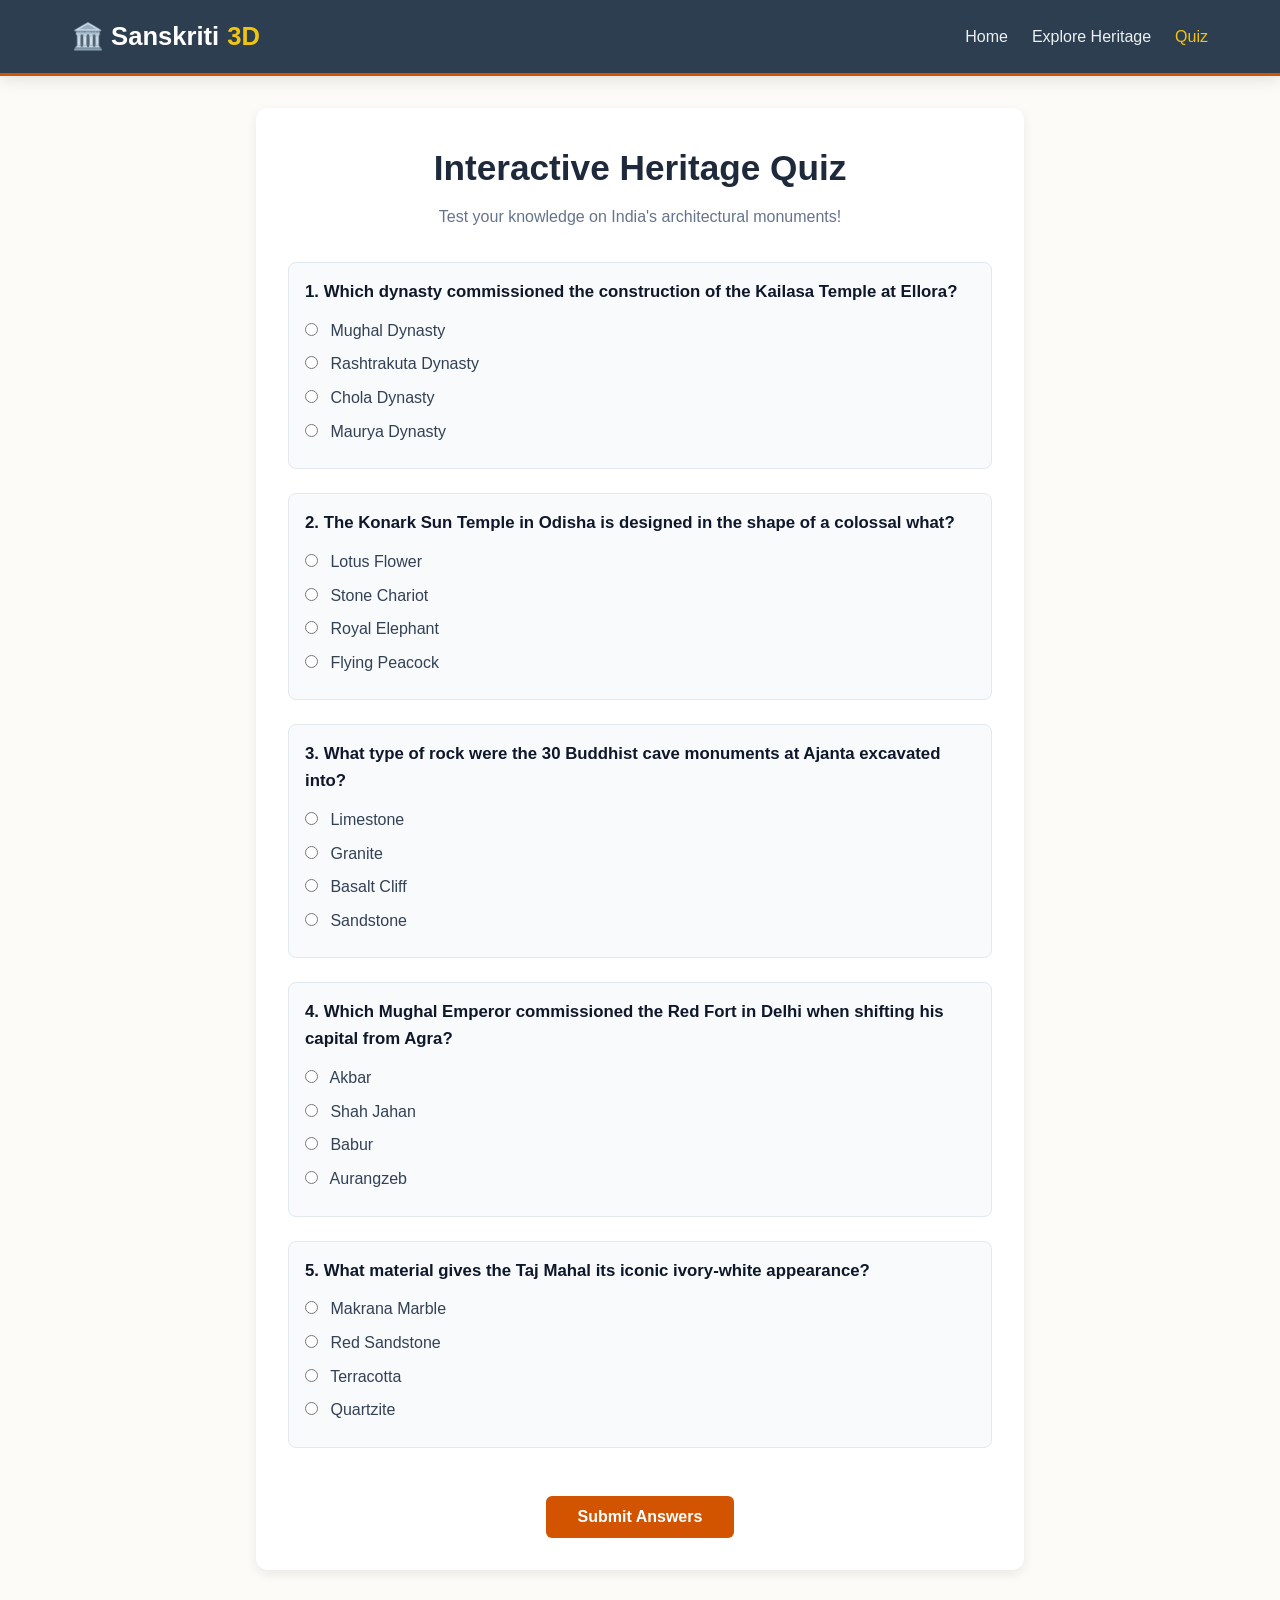
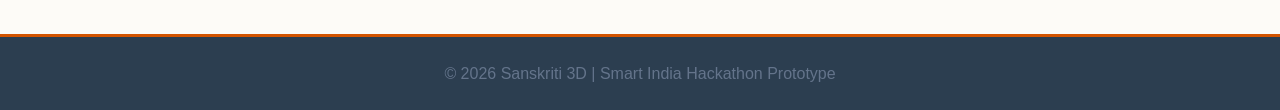
<file: quiz.html>
<!DOCTYPE html>
<html lang="en">
<head>
  <meta charset="UTF-8">
  <meta name="viewport" content="width=device-width, initial-scale=1.0">
  <title>Heritage Quiz - Sanskriti 3D</title>
  <link rel="stylesheet" href="css/style.css">
</head>
<body>
  <header>
    <nav class="navbar">
      <a href="index.html" class="logo">🏛️ Sanskriti <span>3D</span></a>
      <ul class="nav-links">
        <li><a href="index.html">Home</a></li>
        <li><a href="heritage.html">Explore Heritage</a></li>
        <li><a href="quiz.html" class="active">Quiz</a></li>
      </ul>
    </nav>
  </header>

  <main class="container" style="padding: 2rem 1rem; max-width: 800px; margin: 0 auto;">
    <div style="background: #ffffff; padding: 2rem; border-radius: 12px; box-shadow: 0 4px 12px rgba(0,0,0,0.08); text-align: center;">
      <h1 style="font-size: 2.2rem; color: #1e293b; margin-bottom: 0.5rem;">Interactive Heritage Quiz</h1>
      <p style="color: #64748b; margin-bottom: 2rem;">Test your knowledge on India's architectural monuments!</p>

      <form id="quiz-form">
        <!-- Questions will be dynamically loaded here by quiz.js -->
        <div id="quiz-container" style="text-align: left;"></div>

        <button type="submit" class="btn btn-primary" style="margin-top: 1.5rem; padding: 0.75rem 2rem; font-size: 1rem; cursor: pointer;">
          Submit Answers
        </button>
      </form>

      <!-- Score Display Container -->
      <div id="quiz-result" style="margin-top: 1.5rem; display: none; padding: 1rem; border-radius: 8px; font-weight: bold; font-size: 1.2rem;"></div>
    </div>
  </main>

  <footer style="text-align: center; padding: 1.5rem; margin-top: 2rem; color: #64748b;">
    <p>© 2026 Sanskriti 3D | Smart India Hackathon Prototype</p>
  </footer>

  <script src="js/quiz.js"></script>
</body>
</html>
</file>
<file: css/style.css>
:root {
  --primary-color: #d35400; /* Deep Terracotta / Saffron tint */
  --primary-hover: #e67e22;
  --secondary-color: #2c3e50; /* Deep Slate Blue */
  --accent-color: #f1c40f; /* Heritage Gold */
  --bg-color: #fdfbf7; /* Warm Parchment Tone */
  --card-bg: #ffffff;
  --text-color: #2c3e50;
  --text-muted: #7f8c8d;
  --border-color: #e2d7c7;
  --shadow-sm: 0 2px 8px rgba(0,0,0,0.06);
  --shadow-md: 0 4px 16px rgba(0,0,0,0.1);
  --shadow-lg: 0 8px 24px rgba(0,0,0,0.15);
  --font-family: 'Segoe UI', Tahoma, Geneva, Verdana, sans-serif;
  --radius: 12px;
}

* {
  box-sizing: border-box;
  margin: 0;
  padding: 0;
}

body {
  font-family: var(--font-family);
  background-color: var(--bg-color);
  color: var(--text-color);
  line-height: 1.6;
  display: flex;
  flex-direction: column;
  min-height: 100vh;
}

/* Header & Navbar */
header {
  background: var(--secondary-color);
  color: #fff;
  position: sticky;
  top: 0;
  z-index: 1000;
  box-shadow: var(--shadow-md);
  border-bottom: 3px solid var(--primary-color);
}

.navbar {
  max-width: 1200px;
  margin: 0 auto;
  padding: 1rem 2rem;
  display: flex;
  justify-content: space-between;
  align-items: center;
}

.logo {
  font-size: 1.6rem;
  font-weight: 700;
  color: #fff;
  text-decoration: none;
  display: flex;
  align-items: center;
  gap: 0.5rem;
}

.logo span {
  color: var(--accent-color);
}

.nav-links {
  display: flex;
  list-style: none;
  gap: 1.5rem;
}

.nav-links a {
  color: #ecf0f1;
  text-decoration: none;
  font-weight: 500;
  transition: color 0.2s ease;
}

.nav-links a:hover, .nav-links a.active {
  color: var(--accent-color);
}

/* Main Container */
main {
  flex: 1;
  max-width: 1200px;
  width: 100%;
  margin: 0 auto;
  padding: 2rem;
}

/* Hero Section */
.hero {
  text-align: center;
  padding: 4rem 1rem;
  background: linear-gradient(135deg, #2c3e50 0%, #34495e 100%);
  color: white;
  border-radius: var(--radius);
  margin-bottom: 2.5rem;
  box-shadow: var(--shadow-md);
  border: 1px solid rgba(255, 255, 255, 0.1);
}

.hero h1 {
  font-size: 2.8rem;
  margin-bottom: 1rem;
  color: var(--accent-color);
}

.hero p {
  font-size: 1.2rem;
  max-width: 700px;
  margin: 0 auto 2rem;
  color: #ecf0f1;
}

/* Buttons */
.btn {
  display: inline-block;
  padding: 0.75rem 1.5rem;
  font-size: 1rem;
  font-weight: 600;
  color: #fff;
  background-color: var(--primary-color);
  border: none;
  border-radius: 6px;
  cursor: pointer;
  text-decoration: none;
  transition: all 0.2s ease;
}

.btn:hover {
  background-color: var(--primary-hover);
  transform: translateY(-2px);
  box-shadow: var(--shadow-sm);
}

.btn-secondary {
  background-color: transparent;
  border: 2px solid var(--accent-color);
  color: var(--accent-color);
}

.btn-secondary:hover {
  background-color: var(--accent-color);
  color: var(--secondary-color);
}

/* Search and Filters */
.filter-section {
  display: flex;
  flex-wrap: wrap;
  gap: 1rem;
  justify-content: space-between;
  align-items: center;
  margin-bottom: 2rem;
  background: var(--card-bg);
  padding: 1.2rem;
  border-radius: var(--radius);
  box-shadow: var(--shadow-sm);
  border: 1px solid var(--border-color);
}

.search-box {
  flex: 1;
  min-width: 250px;
}

.search-box input {
  width: 100%;
  padding: 0.75rem 1rem;
  border: 1px solid var(--border-color);
  border-radius: 6px;
  font-size: 1rem;
  outline: none;
}

.search-box input:focus {
  border-color: var(--primary-color);
}

.category-buttons {
  display: flex;
  flex-wrap: wrap;
  gap: 0.5rem;
}

.cat-btn {
  padding: 0.5rem 1rem;
  background: #f0ebe1;
  border: 1px solid var(--border-color);
  border-radius: 20px;
  cursor: pointer;
  font-weight: 500;
  color: var(--secondary-color);
  transition: all 0.2s ease;
}

.cat-btn.active, .cat-btn:hover {
  background: var(--primary-color);
  color: white;
  border-color: var(--primary-color);
}

/* Grid Layout */
.heritage-grid {
  display: grid;
  grid-template-columns: repeat(auto-fill, minmax(300px, 1fr));
  gap: 2rem;
}

/* Heritage Cards */
.card {
  background: var(--card-bg);
  border-radius: var(--radius);
  overflow: hidden;
  box-shadow: var(--shadow-sm);
  border: 1px solid var(--border-color);
  transition: transform 0.2s ease, box-shadow 0.2s ease;
  display: flex;
  flex-direction: column;
}

.card:hover {
  transform: translateY(-5px);
  box-shadow: var(--shadow-lg);
}

.card-img-wrapper {
  position: relative;
  width: 100%;
  height: 200px;
  background-color: #e0d8cb;
  overflow: hidden;
}

.card-img {
  width: 100%;
  height: 100%;
  object-fit: cover;
}

.card-badge {
  position: absolute;
  top: 10px;
  right: 10px;
  background: rgba(44, 62, 80, 0.85);
  color: var(--accent-color);
  padding: 0.25rem 0.75rem;
  font-size: 0.8rem;
  font-weight: 600;
  border-radius: 12px;
  backdrop-filter: blur(4px);
}

.card-content {
  padding: 1.5rem;
  display: flex;
  flex-direction: column;
  flex: 1;
}

.card-title {
  font-size: 1.3rem;
  color: var(--secondary-color);
  margin-bottom: 0.25rem;
}

.card-location {
  font-size: 0.85rem;
  color: var(--primary-color);
  font-weight: 600;
  margin-bottom: 0.75rem;
}

.card-desc {
  font-size: 0.95rem;
  color: var(--text-color);
  margin-bottom: 1.5rem;
  flex: 1;
}

/* 3D Explorer Layout (Side-by-Side) */
.explorer-container {
  display: grid;
  grid-template-columns: 1fr 1fr;
  gap: 2rem;
  align-items: start;
}

/* Viewer Container */
.viewer-card {
  background: var(--card-bg);
  border-radius: var(--radius);
  border: 1px solid var(--border-color);
  overflow: hidden;
  box-shadow: var(--shadow-md);
  position: sticky;
  top: 90px;
}

.canvas-container {
  width: 100%;
  height: 450px;
  position: relative;
  background: #11111d;
}

canvas {
  width: 100% !important;
  height: 100% !important;
  display: block;
}

.viewer-controls {
  padding: 1rem;
  background: #1e1e2f;
  display: flex;
  justify-content: center;
  gap: 0.75rem;
  border-top: 1px solid #333;
}

.ctrl-btn {
  background: #2c2c44;
  color: #fff;
  border: 1px solid #444;
  padding: 0.5rem 1rem;
  border-radius: 6px;
  cursor: pointer;
  font-size: 0.9rem;
  display: flex;
  align-items: center;
  gap: 0.4rem;
  transition: background 0.2s;
}

.ctrl-btn:hover {
  background: var(--primary-color);
}

.placeholder-notice {
  position: absolute;
  top: 10px;
  left: 10px;
  background: rgba(0,0,0,0.7);
  color: #fff;
  padding: 0.4rem 0.8rem;
  font-size: 0.75rem;
  border-radius: 4px;
  pointer-events: none;
}

/* Info Container */
.info-card {
  background: var(--card-bg);
  border-radius: var(--radius);
  border: 1px solid var(--border-color);
  padding: 2rem;
  box-shadow: var(--shadow-md);
}

.info-header {
  border-bottom: 2px solid var(--border-color);
  padding-bottom: 1rem;
  margin-bottom: 1.5rem;
}

.info-header h2 {
  font-size: 2rem;
  color: var(--secondary-color);
}

.info-meta {
  display: flex;
  gap: 1.5rem;
  margin-top: 0.5rem;
  font-size: 0.9rem;
  font-weight: 600;
  color: var(--primary-color);
}

.info-section {
  margin-bottom: 1.5rem;
}

.info-section h3 {
  font-size: 1.1rem;
  color: var(--secondary-color);
  margin-bottom: 0.5rem;
  border-left: 4px solid var(--primary-color);
  padding-left: 0.5rem;
}

.info-section p, .info-section ul {
  font-size: 0.95rem;
  color: #444;
}

.info-section ul {
  list-style-type: square;
  padding-left: 1.2rem;
}

.info-section li {
  margin-bottom: 0.4rem;
}

.action-bar {
  display: flex;
  gap: 1rem;
  margin-top: 2rem;
  padding-top: 1rem;
  border-top: 1px solid var(--border-color);
}

/* Story Modal */
.modal {
  display: none;
  position: fixed;
  z-index: 2000;
  left: 0;
  top: 0;
  width: 100%;
  height: 100%;
  background-color: rgba(0,0,0,0.8);
  justify-content: center;
  align-items: center;
}

.modal-content {
  background-color: var(--card-bg);
  padding: 2rem;
  border-radius: var(--radius);
  max-width: 650px;
  width: 90%;
  position: relative;
  box-shadow: var(--shadow-lg);
}

.close-modal {
  position: absolute;
  top: 15px;
  right: 20px;
  font-size: 1.8rem;
  font-weight: bold;
  cursor: pointer;
  color: var(--text-muted);
}

.close-modal:hover {
  color: #000;
}

.video-placeholder {
  width: 100%;
  height: 250px;
  background: #1a1a1a;
  border-radius: 8px;
  display: flex;
  flex-direction: column;
  justify-content: center;
  align-items: center;
  color: #fff;
  margin-top: 1rem;
}

.video-placeholder span {
  font-size: 3rem;
  margin-bottom: 0.5rem;
}

/* Quiz Page Styles */
.quiz-container {
  max-width: 800px;
  margin: 0 auto;
  background: var(--card-bg);
  padding: 2.5rem;
  border-radius: var(--radius);
  border: 1px solid var(--border-color);
  box-shadow: var(--shadow-md);
}

.quiz-header {
  text-align: center;
  margin-bottom: 2rem;
}

.question-block {
  margin-bottom: 1.5rem;
  padding-bottom: 1.5rem;
  border-bottom: 1px solid var(--border-color);
}

.question-text {
  font-size: 1.1rem;
  font-weight: 600;
  margin-bottom: 1rem;
  color: var(--secondary-color);
}

.options-grid {
  display: grid;
  grid-template-columns: 1fr 1fr;
  gap: 0.75rem;
}

.option-btn {
  background: #f7f4ee;
  border: 1px solid var(--border-color);
  padding: 0.8rem 1rem;
  border-radius: 6px;
  text-align: left;
  cursor: pointer;
  font-size: 0.95rem;
  transition: all 0.2s ease;
}

.option-btn:hover {
  background: #eae2d3;
}

.option-btn.selected {
  background: var(--secondary-color);
  color: #fff;
  border-color: var(--secondary-color);
}

.option-btn.correct {
  background: #27ae60 !important;
  color: #fff !important;
  border-color: #27ae60 !important;
}

.option-btn.incorrect {
  background: #c0392b !important;
  color: #fff !important;
  border-color: #c0392b !important;
}

.quiz-results {
  text-align: center;
  padding: 2rem 0;
}

.score-display {
  font-size: 3rem;
  font-weight: 700;
  color: var(--primary-color);
  margin: 1rem 0;
}

/* Footer */
footer {
  background: var(--secondary-color);
  color: #ecf0f1;
  text-align: center;
  padding: 1.5rem;
  margin-top: auto;
  border-top: 3px solid var(--primary-color);
}

/* Responsive Styles */
@media (max-width: 900px) {
  .explorer-container {
    grid-template-columns: 1fr;
  }

  .viewer-card {
    position: relative;
    top: 0;
  }
}

@media (max-width: 600px) {
  .navbar {
    flex-direction: column;
    gap: 1rem;
  }

  .options-grid {
    grid-template-columns: 1fr;
  }

  .hero h1 {
    font-size: 2rem;
  }

  .filter-section {
    flex-direction: column;
  }
}
</file>
